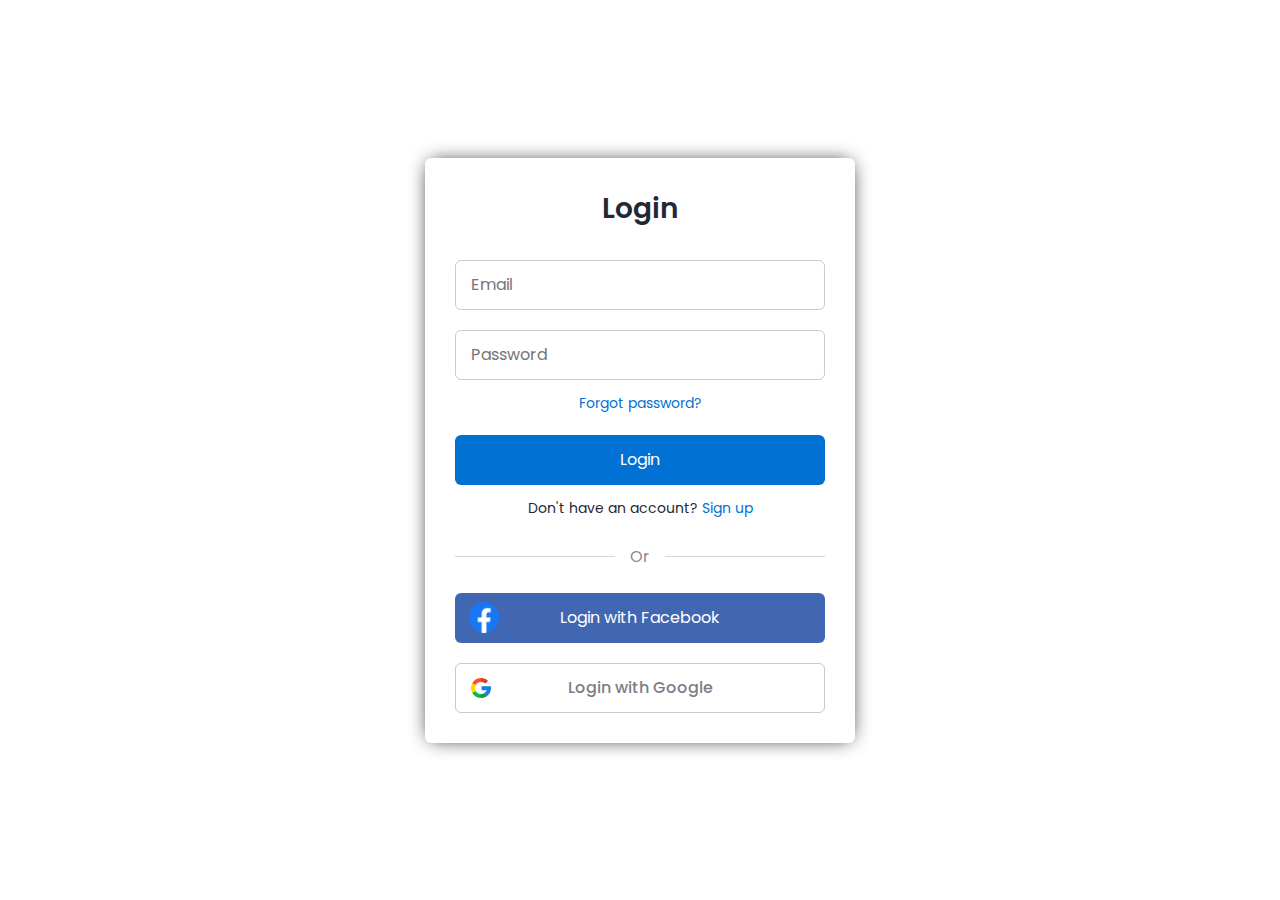
<file: log in/index.html>
<!DOCTYPE html>
<html lang="en">
<head>
    <meta charset="UTF-8">
    <meta name="viewport" content="width=device-width, initial-scale=1.0">
    <title>Login</title>
    <link rel="stylesheet" href="style.css">
</head>
<body>

    <section class="container forms">
        <div class="form login">
          <div class="form-content">
            <header>Login</header>
            <form action="#">
              <div class="field input-field">
                <input type="email" placeholder="Email" class="input">
              </div>
              <div class="field input-field">
                <input type="password" placeholder="Password" class="password">
                <i class='bx bx-hide eye-icon'></i>
              </div>
              <div class="form-link">
                <a href="#" class="forgot-pass">Forgot password?</a>
              </div>
              <div class="field button-field">
                <button>Login</button>
              </div>
            </form>
            <div class="form-link">
              <span>Don't have an account? <a href="../Sign up/index.html" class="link signup-link">Sign up</a></span>
            </div>
          </div>
          <div class="line"></div>
          <div class="media-options">
            <a href="#" target="_blank" class="field facebook">
              <i class='bx bxl-facebook facebook-icon'><img width="110%" src="facebook (2).png" alt=""></i>
              <span>Login with Facebook</span>
            </a>
          </div>
          <div class="media-options">
            <a href="#" class="field google">
              <img src="google.png" target="_blank" alt="" class="google-img">
              <span>Login with Google</span>
            </a>
          </div>
        </div>
    
</body>
</html>
</file>
<file: log in/style.css>
/* Google Fonts - Poppins */
@import url('https://fonts.googleapis.com/css2?family=Poppins:wght@300;400;500;600&display=swap');

* {
  margin: 0;
  padding: 0;
  box-sizing: border-box;
  font-family: 'Poppins', sans-serif;
}

.container {
  height: 100vh;
  width: 100%;
  display: flex;
  align-items: center;
  justify-content: center;
  background-color: #ffffff;
  column-gap: 30px;
}

.form {
  position: absolute;
  max-width: 430px;
  width: 100%;
  padding: 30px;
  border-radius: 6px;
  background: #FFF;
  box-shadow: 0px 0px 20px -5px;
}

header {
  font-size: 28px;
  font-weight: 600;
  color: #232836;
  text-align: center;
}

form {
  margin-top: 30px;
}

.form .field {
  position: relative;
  height: 50px;
  width: 100%;
  margin-top: 20px;
  border-radius: 6px;
}

.field input,
.field button {
  height: 100%;
  width: 100%;
  border: none;
  font-size: 16px;
  font-weight: 400;
  border-radius: 6px;
}

.field input {
  outline: none;
  padding: 0 15px;
  border: 1px solid#CACACA;
}

.field input:focus {
  border-bottom-width: 2px;
}

.eye-icon {
  position: absolute;
  top: 50%;
  right: 10px;
  transform: translateY(-50%);
  font-size: 18px;
  color: #8b8b8b;
  cursor: pointer;
  padding: 5px;
}

.field button {
  color: #fff;
  background-color: #0171d3;
  transition: all 0.3s ease;
  cursor: pointer;
}

.field button:hover {
  background-color: #016dcb;
}

.form-link {
  text-align: center;
  margin-top: 10px;
}

.form-link span,
.form-link a {
  font-size: 14px;
  font-weight: 400;
  color: #232836;
}

.form a {
  color: #0171d3;
  text-decoration: none;
}

.form-content a:hover {
  text-decoration: underline;
}

.line {
  position: relative;
  height: 1px;
  width: 100%;
  margin: 36px 0;
  background-color: #d4d4d4;
}

.line::before {
  content: 'Or';
  position: absolute;
  top: 50%;
  left: 50%;
  transform: translate(-50%, -50%);
  background-color: #FFF;
  color: #8b8b8b;
  padding: 0 15px;
}

.media-options a {
  display: flex;
  align-items: center;
  justify-content: center;
}

a.facebook {
  color: #fff;
  background-color: #4267b2;
}

a.facebook .facebook-icon {
  height: 28px;
  width: 28px;
  color: #0171d3;
  font-size: 20px;
  border-radius: 50%;
  display: flex;
  align-items: center;
  justify-content: center;
  background-color: #fff;
}

.facebook-icon,
img.google-img {
  position: absolute;
  top: 50%;
  left: 15px;
  transform: translateY(-50%);
}

img.google-img {
  height: 20px;
  width: 20px;
  object-fit: cover;
}

a.google {
  border: 1px solid #CACACA;
}

a.google span {
  font-weight: 500;
  opacity: 0.6;
  color: #232836;
}

@media screen and (max-width: 400px) {
  .form {
    padding: 20px 10px;
  }

}
</file>
